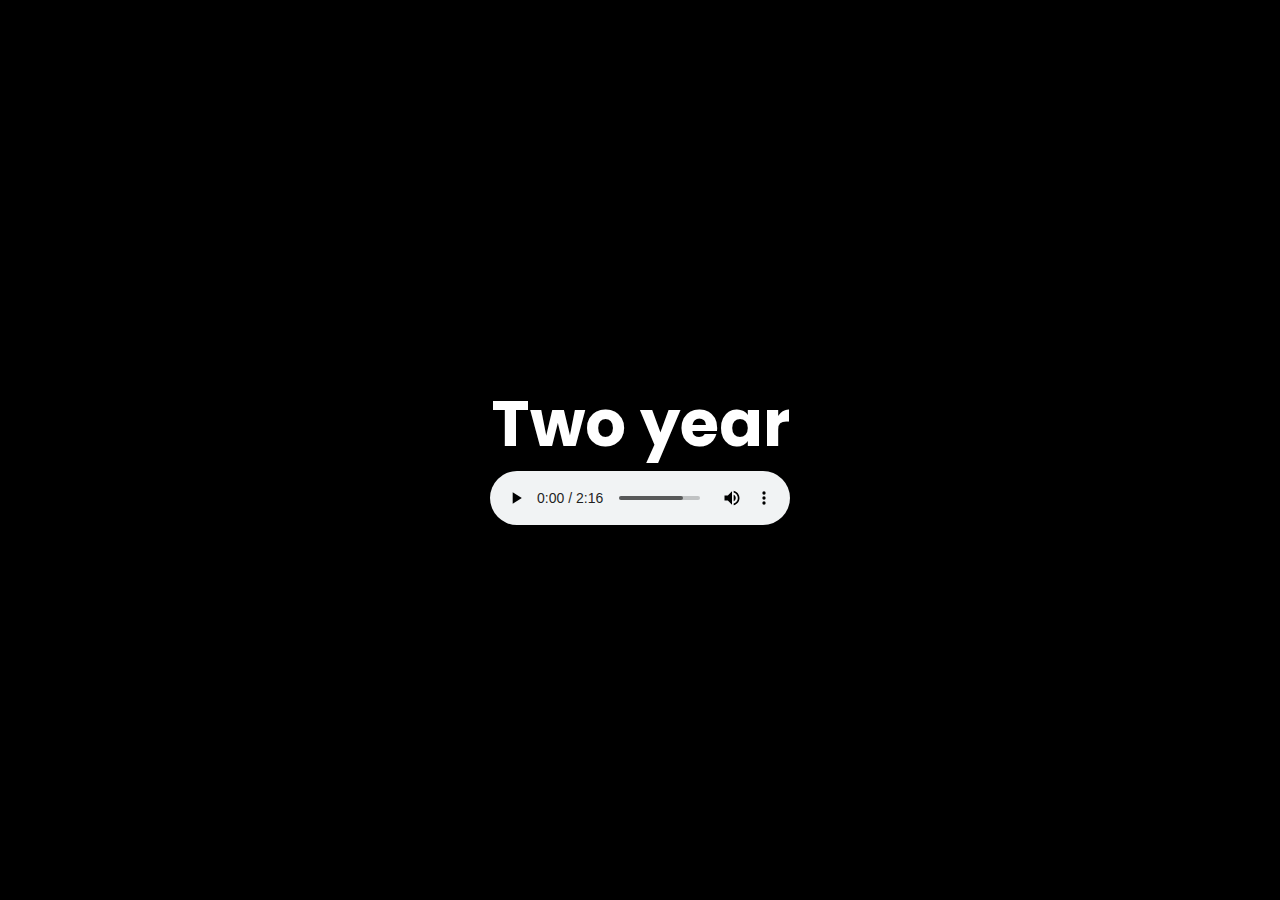
<file: index.html>
<!DOCTYPE html>
<html lang="en">
<head>
    <meta charset="UTF-8">
    <meta name="viewport" content="width=device-width, initial-scale=1.0">
    <title>I love you</title>
    <link rel="stylesheet" href="style.css">
    <script src="script.js"></script>
</head>
<body>
    <div class="container" >
        <audio autoplay loop id="audio">
            <source src="I Choose You.mp3" type="audio/mp3">
        </audio>
        <span id="lyrics"></span>
    </div>
    <embed src="" Loop="true" autostart="true" width="2" height="0" hidden>
        <audio 
        controls="controls"
        controls preload="auto"
        autoplay="autoplay" Loop mutet playsinline>
        <source src="I Choose You.mp3" type="audio/mp3">
      </audio>
</body>
</html>
</file>
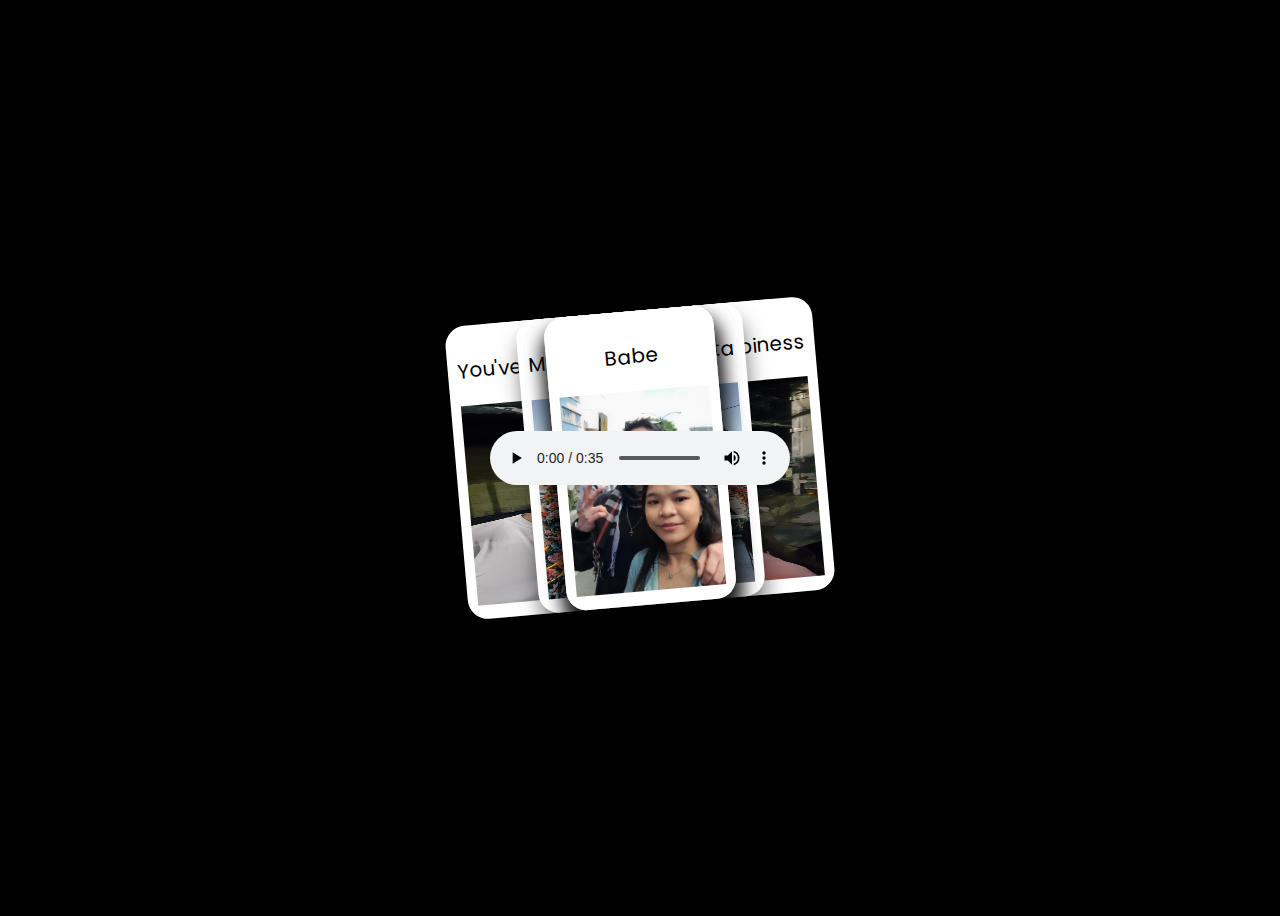
<file: card.html>
<!DOCTYPE html>
<html lang="en">
<head>
  <meta charset="UTF-8">
  <title>I love you</title>
  <link rel='stylesheet' href='https://fonts.googleapis.com/css2?family=Short+Stack&amp;family=Homemade+Apple&amp;display=swap'>
  <link rel="stylesheet" href="card.css">
</head>
<body>
    

  <div class="paper image">
    <p>I love you</p>
    <img src="1 (1).jpg" />
  </div>

  <div class="paper image">
    <p>my side through thick and thin</p>
    <img src="1 (2).jpg" />
  </div>
  <div class="paper image">
    <p>Thank you for being</p>
    <img src="1 (3).jpg" />
  </div>
  <div class="paper image">
    <p>and warmth into my life</p>
    <img src="1 (4).jpg" />
  </div>

  <div class="paper image">
    <p>You've bought so much happiness</p>
    <img src="1 (5).jpg" />
  </div>
  <div class="paper image">
    <p>Mahal na Mahal kita</p>
    <img src="1 (6).jpg" />
  </div>
  <div class="paper image">
    <p>Anniversary</p>
    <img src="1 (7).jpg" />
  </div>

  <div class="paper image">
    <p>2nd</p>
    <img src="1 (8).jpg" />
  </div>
  <div class="paper image">
    <p>Happy</p>
    <img src="1 (9).jpg" />
  </div>
  <div class="paper image">
    <p>Babe</p>
    <img src="1 (10).jpg" />
  </div>
  <!-- Add more paper image here -->

  <script  src="card.js"></script>
  <embed src="" Loop="true" autostart="true" width="2" height="0" hidden>
    <audio 
    controls="controls"
    controls preload="auto"
    autoplay="autoplay" Loop mutet playsinline>
    <source src="HabangBuhay.mp3" type="audio/mp3">
  </audio>
</body>
</html>
</file>
<file: style.css>
@import url('https://fonts.googleapis.com/css2?family=Poppins:ital,wght@0,500;1,900&display=swap');
*{
    font-family: 'Poppins',cursive;
}
body{
    color: azure;
    width: 100%;
    height: 100vh;
    display: flex;
    flex-direction: column;
    align-items: center;
    justify-content: center;
    background-color: black;
}
.greetings{
    font-size: 6rem;
    font-weight: 900;
    justify-content: center;
}
.greetings > span{
    animation: glow 2.5s ease-in-out infinite;
}
@keyframes glow{
    0%, 100%{
        color: #fff;
        text-shadow: 0 0 12px #39c6d6, 0 0 50px #39c6d6, 0 0 100px #39c6d6;
    }
    10%, 90%{
        color: #111;
        text-shadow: none;
    }
}
.greetings > span:nth-child(2){
    animation-delay: .2s ;
}
.greetings > span:nth-child(3){
    animation-delay: .4s ;
}
.greetings > span:nth-child(4){
    animation-delay: .6s;
}
.greetings > span:nth-child(5){
    animation-delay: .8s;
}
.greetings > span:nth-child(6){
    animation-delay: 1s;
}

.description{
    font-size: 1.5rem;
    margin-bottom: 20px;
}

.button a{
    text-decoration: none;
    font-size: 1rem;
    color: #111;
}

@media screen and (max-width:574px){
    .greetings{
        display: block;
        font-size: 3rem;
        font-weight: 500;
        text-align: center;
    }
    .description{
        font-size: 1rem;
    }
    
    .button a{
        font-size: .5rem;
    }
}
@import url('https://fonts.googleapis.com/css2?family=Poppins:wght@200;400;500;600;700&family=Rubik:wght@300;400;500;600;700;800&display=swap');

body, html {
    width: 100%;
    height: 100%;
    overflow: hidden;
    display: flex;
    justify-content: center;
    align-items: center;
    font-size:clamp(1.5rem, 2rem, 3rem);
    font-weight: 700;
    font-family: 'Poppins', sans-serif;
    margin: 0;
    color: rgb(255, 255, 255);
}

.container {
    text-align: center; 
}

.container > span{
    animation: glow 0s ease-in-out infinite;
}

@keyframes glow{
    0%, 100%{
        color: white;
        text-shadow: 0 0 22px rgb(43, 248, 255) , 0 0 70px rgb(0, 255, 255)
    }
    10%, 90%{
        color:rgb(27, 27, 27);
        text-shadow: none;
    }
}


.audi0-background {
    position: relative;
    width: 100%;
    height: 100%;
    overflow: hidden;
}

#audio-bg {
    position: absolute;
    top: 0;
    left: 0;
    min-width: 100%;
    min-height: 100%;
    z-index: -1;
}
</file>
<file: card.css>
@import url('https://fonts.googleapis.com/css2?family=Poppins:wght@200;400;500;600;700&family=Rubik:wght@300;400;500;600;700;800&display=swap');


body {
  height: 100vh;
  display: flex;
  align-items: center;
  justify-content: center;
  background: black;
  overflow: hidden;
}


.paper {
  background-color: white;
  padding: 20px 80px;
  transform: rotateZ(-5deg);
  box-shadow: 1px 15px 20px 0px rgba(0,0,0,0.5);
  position: absolute;
  border-radius: 20px;
  text-align: center;
}



.paper.image {
  padding: 10px;
}
.paper.image p {
  font-size: 20px;
}

img {
  max-height: 200px;
  width: 100%;
  user-select: none;
}



p {
  font-family: 'Poppins', sans-serif;
  font-size: 40px;
  color: rgb(0, 0, 0);
  user-select: none;
}
</file>
